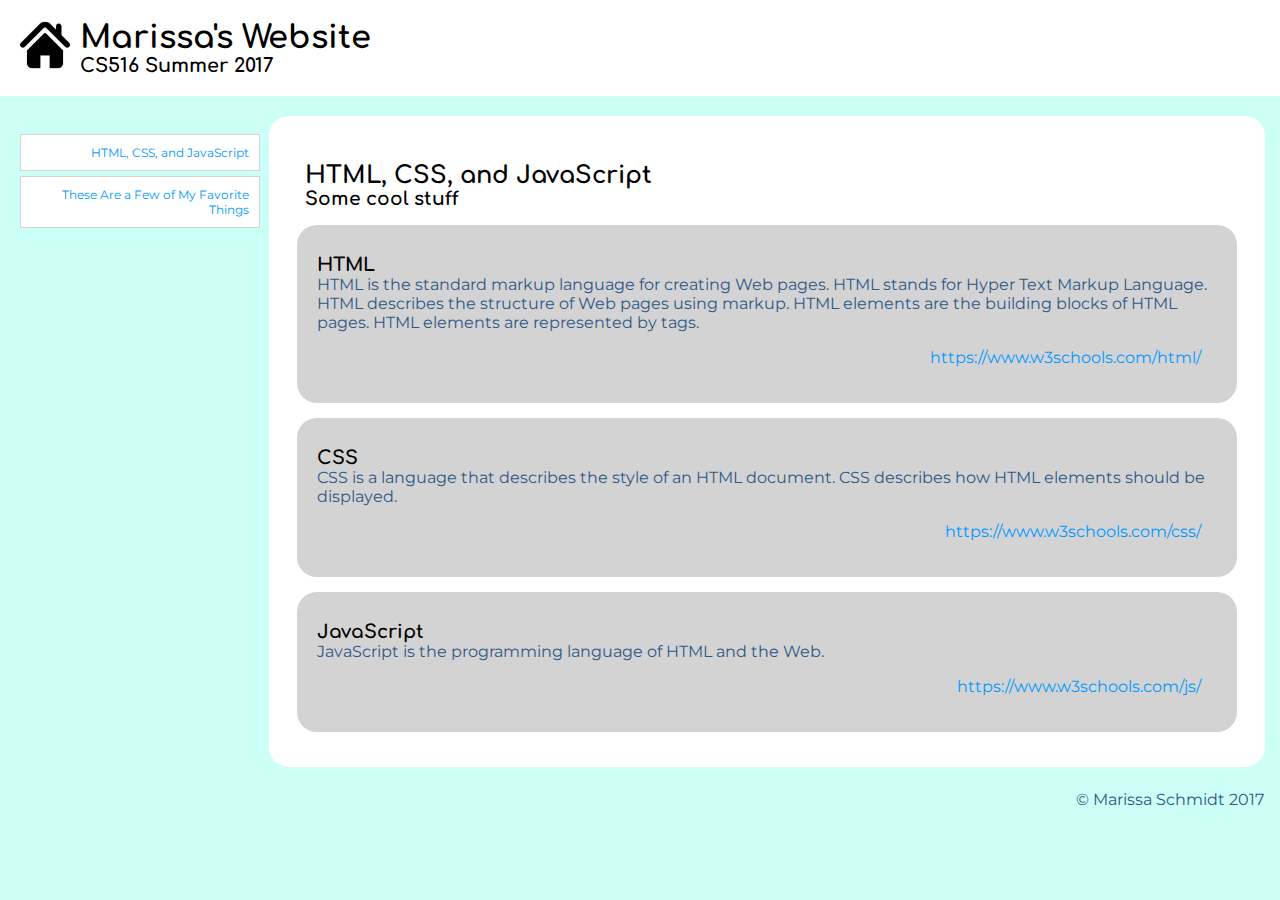
<file: index.html>
<!DOCTYPE html>
<html lang="en">
<head>
    <meta charset="utf-8" />
    <title>Marissa's First Website</title>
    <link href="style.css" rel="stylesheet" type="text/css" />
    <script src="https://ajax.googleapis.com/ajax/libs/jquery/3.2.1/jquery.min.js"></script>
    <script src="site.js"></script>
</head>
<body>
    <header id="page-header">
    	<a href="#">
    		<img id="icon" alt="icon" src="home-icon.jpg" />
    	</a>
        <h1>Marissa's Website</h1>
        <h2>CS516 Summer 2017</h2>
        <nav id="sidenav">
		<ul>
			<li><a href="index.html">HTML, CSS, and JavaScript</a></li>
			<li><a href="myfavs.html">These Are a Few of My Favorite Things</a></li>
		</ul>
	</nav>
    </header>

	<article id="html-css-js">
		<header>
			<h2>HTML, CSS, and JavaScript</h2>
			<h3>Some cool stuff</h3>
		</header>
		<section id="html">
			<h3>HTML</h3>
			<p>HTML is the standard markup language for creating Web pages. HTML stands for Hyper Text Markup Language. 
				HTML describes the structure of Web pages using markup. HTML elements are the building blocks of HTML pages.
				HTML elements are represented by tags.</p>
			<footer> 
				<a href="https://www.w3schools.com/html/" title="w3schools HTML tutorial">https://www.w3schools.com/html/</a>
			</footer>
		</section>
		<section id="css">
			<h3>CSS</h3>
			<p>CSS is a language that describes the style of an HTML document. CSS describes how HTML elements should be
				displayed.</p>
			<footer>
				<a href="https://www.w3schools.com/css/" title="w3schools CSS tutorial">https://www.w3schools.com/css/</a>
			</footer>
		</section>
		<section>
			<h3>JavaScript</h3>
			<p>JavaScript is the programming language of HTML and the Web.</p>
			<footer>
				<a href="https://www.w3schools.com/js/" title="w3schools JavaScript tutorial">https://www.w3schools.com/js/</a>
			</footer>
		</section>
	</article>
    <footer id="page-footer">
        <p>&copy; Marissa Schmidt 2017</p>
    </footer> 
</body>
</html>
</file>
<file: style.css>
@import url('layout.css');
@import url('https://fonts.googleapis.com/css?family=Fredericka+the+Great|Comfortaa|Montserrat');

/*
  Light Teal: #ccfff5;
  Blue Gray: #2d5986;
  Purple: #9900cc;

  Link Blue: #0099ff;
  Light Blue: #e6f5ff;
 */

*, html {
	box-sizing: border-box;
	margin: 0px;
	padding: 0px;
}

/* HTML5 Block Elements */
article, aside, details, footer, header, hgroup, menu, nav, section {
	display: block;
	margin: 8px;
	padding: 8px;
}

body {
	background-color: #ccfff5;
    font-family: 'Montserrat', sans-serif;
}

h1, h2, h3, h4, h5, h6 {
    font-family: 'Comfortaa', cursive;
}

article > h2 {
	text-align: center;
}

section, article {
	border-radius: 20px;
	padding: 30px 20px 20px 20px;
	margin-bottom: 15px;
}

article {
	background-color: white;
	margin-top: 20px;
	margin-right: 15px;
}

section {
	background-color: lightgray;
}

p, li {
	color: #2d5986; 
}

em {
	color: #9900cc;
}

a {
	text-decoration: none;
	color: #0099ff;
}

/* Favorite Animal Image Grid */
.image-grid {
	padding-left: 0px;
	list-style-type: none;
}

.image-grid > li {
	margin: 20px;
	display: inline-block;
}

.image-grid img {
	border-radius: 15px;
	height: 200px;
}

.image-grid img:hover {
	opacity: 0.5;
}

pre {
	background-color: #e6f5ff;
	border: 2px solid gray;
	border-radius: 5px;
	margin: auto;
	padding: 8px;
	width: 50%;
	overflow: auto;
}

thead {
	background-color: lightgray;
	text-shadow: 1px 1px 0 #444; 
	color: white;
}

table, tr, td, th {
	border: 2px solid gray;
	border-collapse: collapse;
	padding: 10px;
}

footer {
	text-align: right;
}
</file>
